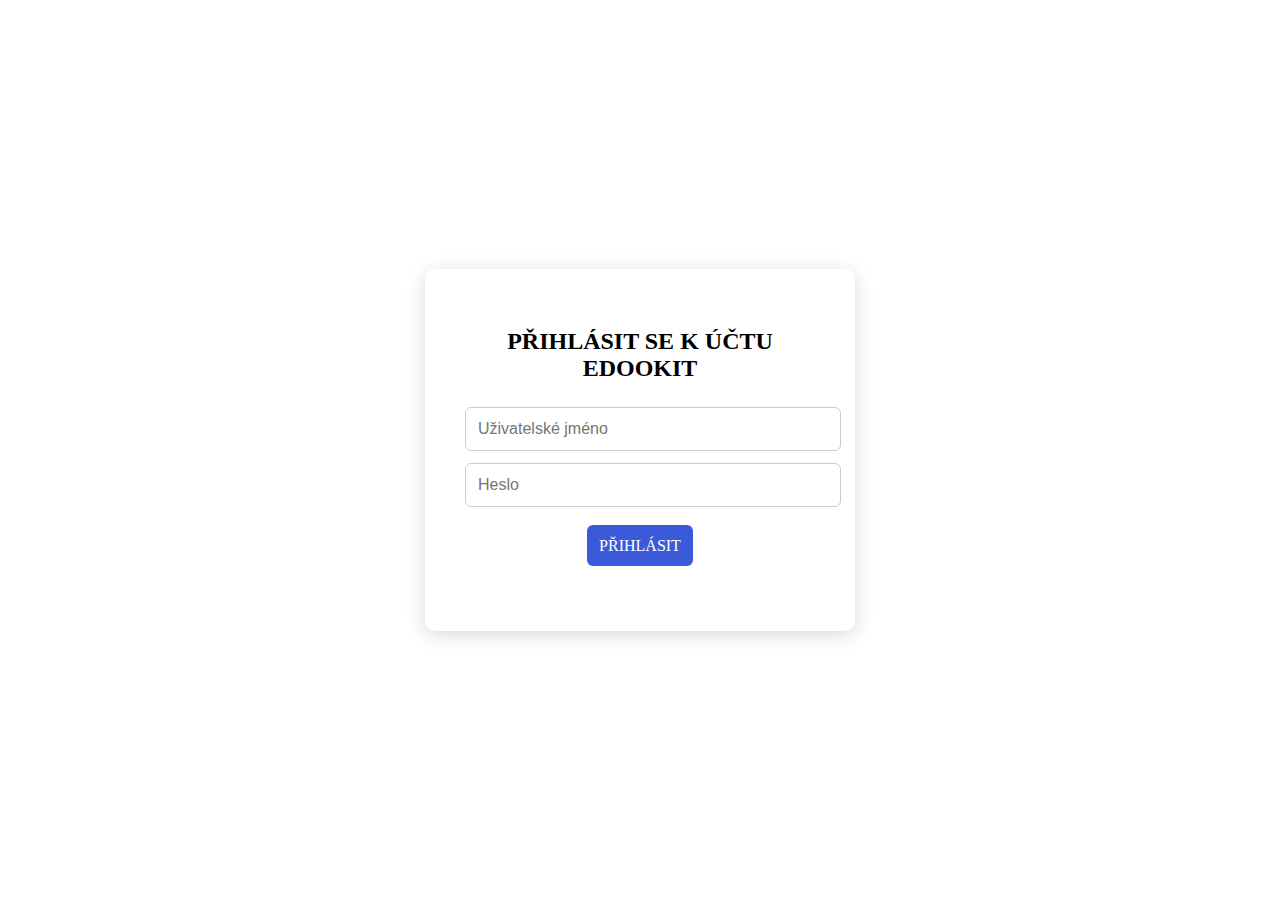
<file: index.html>
<!DOCTYPE html>
<html lang="cs">
<head>
  <meta charset="UTF-8" />
  <meta name="viewport" content="width=device-width, initial-scale=1.0" />
  <title></title>
   <link rel="stylesheet" href="index.css">
  <style>
    

  </style>
</head>
<body>
  <div class="wrap">
    <div class="box">
      <h2>PŘIHLÁSIT SE K ÚČTU EDOOKIT</h2>
      <input id="firstname" type="text" placeholder="Uživatelské jméno">
      <input id="password" type="password" placeholder="Heslo"><br><br>
      <a href="index1.html">PŘIHLÁSIT</a><br><br><br>
     
    </div>
  </div>

  </script>
</body>
</html>
</file>
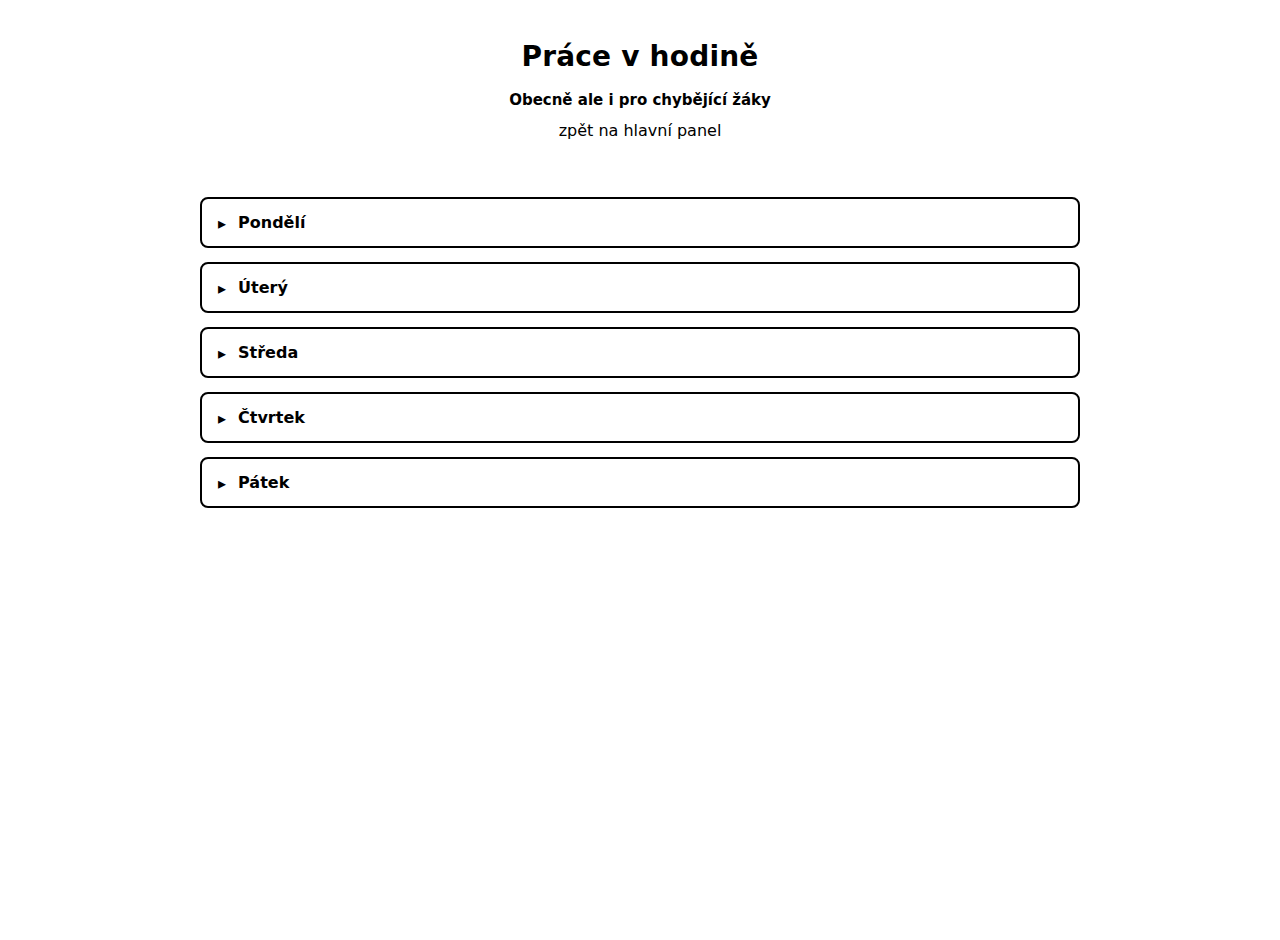
<file: index2.html>
<!DOCTYPE html>
<html lang="cs">
<head>
  <meta charset="utf-8" />
  <meta name="viewport" content="width=device-width, initial-scale=1" />
  <title>Práce na hodině</title>
  <link rel="stylesheet" type="text/css" href="index2.css">
  <style>
   
  </style>
</head>
<body>
  <div class="container">
    <h1>Práce v hodině </h1>
    <h2>Obecně ale i pro chybějící žáky</h2>
    <a href="index1.html "> zpět na hlavní panel</a> <br>  <br><br>

   
    <!-- PONDĚLÍ -->
    <details>
      <summary>Pondělí</summary>
      <div class="content">
        <table class="grid">
          <thead>
            <tr>
      <p>ČJ- Práce s textem. Čtení pohádky o koubovi, otázky k zodpovĚzení
          AJ- Rodina . Věty s like dont like
          M- Delení a násobení desetinními Čisli. Test násobení, ďelení , sčítání , odečítání 
          PŘ- Lidské tělo. Kostra operná soustava + Páteř</p>
            </tr>
          </tbody>
        </table>
      </div>
    </details>

    <!-- ÚTERÝ -->
    <details>
      <summary>Úterý</summary>
      <div class="content">
        <table class="grid">
          <thead>
            <tr>
             <p></p>
            </tr>
          </tbody>
        </table>
      </div>
    </details>

    <!-- STŘEDA -->
    <details>
      <summary>Středa</summary>
      <div class="content">
        <table class="grid">
          <thead>
            <tr>
           <p></p>
            </tr>
          </tbody>
        </table>
      </div>
    </details>

    <!-- ČTVRTEK -->
    <details>
      <summary>Čtvrtek</summary>
      <div class="content">
        <table class="grid">
          <thead>
            <tr>
           <p></p>
            </tr>
          </tbody>
        </table>
      </div>
    </details>

    <!-- PÁTEK -->
    <details>
      <summary>Pátek</summary>
      <div class="content">
        <table class="grid">
          <thead>
            <tr>
         <p></p>
         
  

  <script>
    // Umožní stáhnout tuto stránku jako rozvrh.html (vytvoří Blob z aktuálního HTML)
    const downloadLink = document.getElementById('downloadHtml');
    downloadLink.addEventListener('click', (e) => {
      e.preventDefault();
      const htmlContent = document.documentElement.outerHTML;
      const blob = new Blob([htmlContent], { type: 'text/html' });
      const url = URL.createObjectURL(blob);
      downloadLink.href = url;
      downloadLink.click();
      setTimeout(() => URL.revokeObjectURL(url), 2000);
    });
  </script>
</body>
</html>
</file>
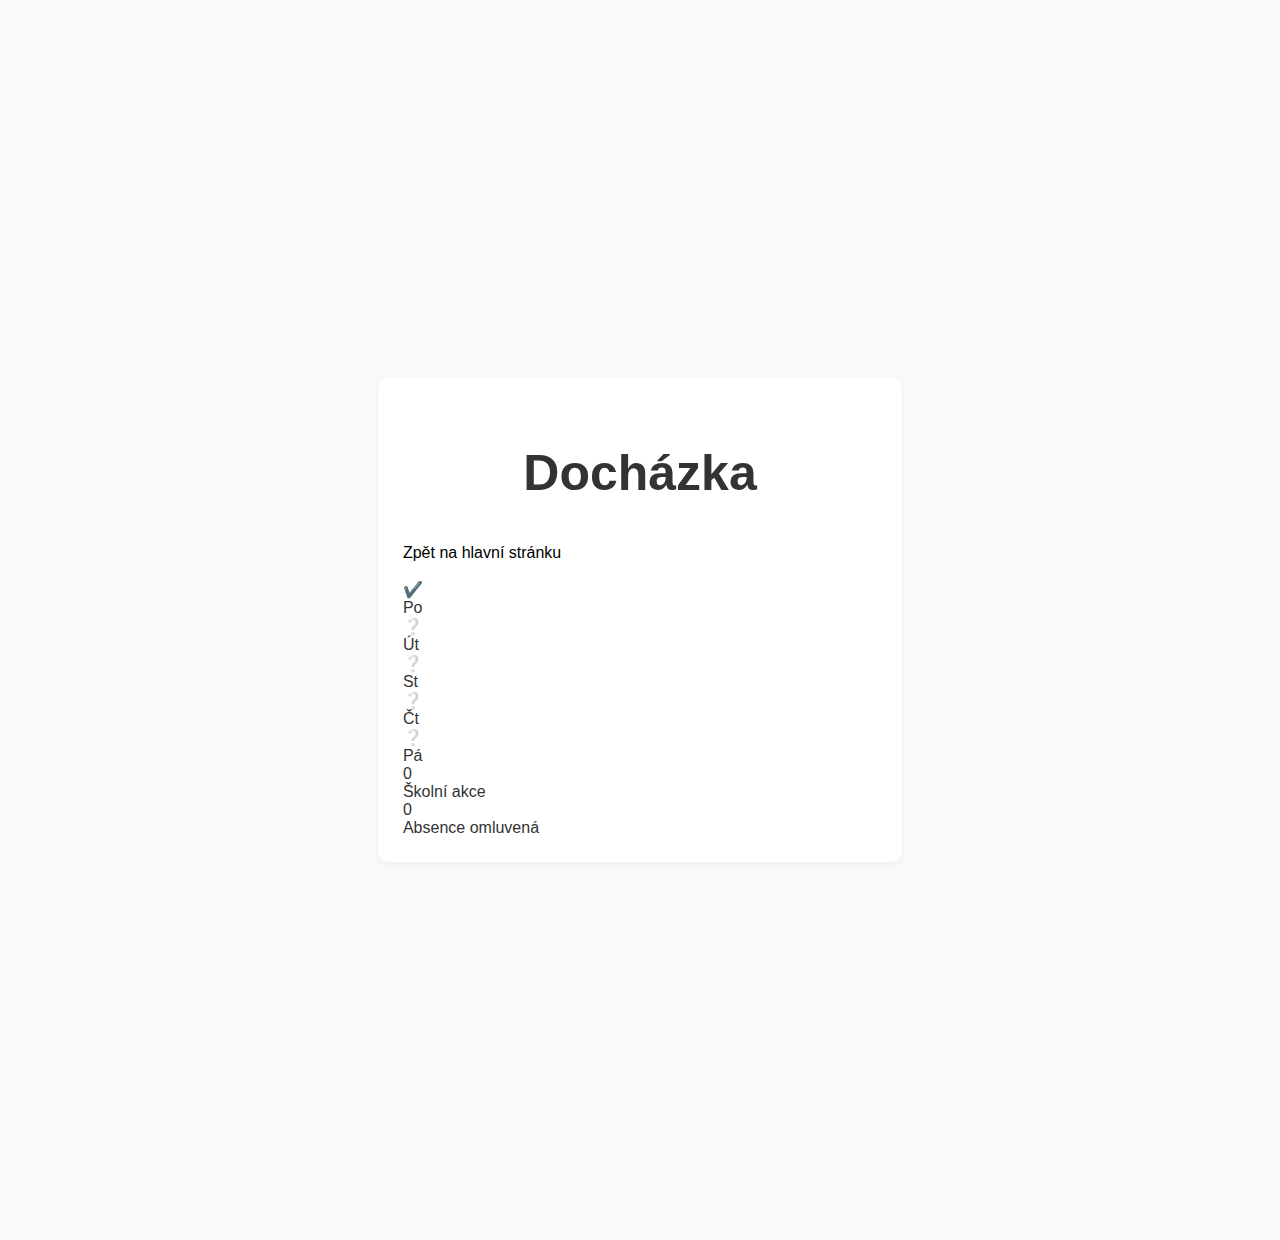
<file: index3.html>
<!DOCTYPE html>
<html lang="cs">
<head>
  <meta charset="utf-8">
  <meta name="viewport" content="width=device-width, initial-scale=1">
  <title>Docházka</title>
  <link rel="stylesheet" type="text/css" href="index3.css">
</head>
<body>
  <div class="dochazka-box">
    <h2>Docházka</h2>

    <div class="sidebar">
      <div class="brand"></div>
      <nav>
        <a href="index1.html">Zpět na hlavní stránku </a><br><br>
      
      </nav>
    </div>

    <div class="days">
      <div class="day">
        <div class="icon">✔️</div>
        <div class="label">Po</div>
      </div>
      <div class="day">
        <div class="icon green">❔</div>
        <div class="label">Út</div>
      </div>
      <div class="day">
        <div class="icon green">❔</div>
        <div class="label">St</div>
      </div>
      <div class="day">
        <div class="icon green">❔</div>
        <div class="label">Čt</div>
      </div>
      <div class="day">
        <div class="icon">❔</div>
        <div class="label">Pá</div>
      </div>
    </div>

    <div class="stats">
      <div class="stat">
        <div class="number">0</div>
        <div class="text">Školní akce</div>
      </div>
      <div class="divider"></div>
      <div class="stat">
        <div class="number">0</div>
        <div class="text">Absence omluvená</div>
      </div>
    </div>
  </div>
</body>
</html>
</file>
<file: index.css>
html, body {
    margin: 0;
    padding: 0;
    height: 100%;
    display: flex;
    justify-content: center; 
    align-items: center;     
    text-align: center;      
}



}  margin: 0;
      padding: 0;
      font-family: Arial;
      background: #f0f2f5;
    }
    .wrap {
      display: flex;
      justify-content: center;
      align-items: center;
      height: 100vh;
    }
    .box {
      background: white;
      padding: 40px;
      width: 350px;
      border-radius: 10px;
      box-shadow: 0 4px 20px rgba(0,0,0,0.15);
    }
    .box h2 {
      text-align: center;
      margin-bottom: 25px;
    }
    input {
      width: 100%;
      padding: 12px;
      margin-bottom: 12px;
      border-radius: 6px;
      border: 1px solid #ccc;
      font-size: 16px;
    }
   a {
      width: 100%;
      padding: 12px;
      background: #3a5ad9;
      border: none;
      border-radius: 6px;
      color: white;
      cursor: pointer;
      font-size: 16px;
    }
    a:hover {
      background: #2e47ad;
    }

    a  {text-decoration: none;}
</file>
<file: index2.css>
h1    {text-align: center;
       font-size: 60px;} 
h2  {text-align: center;
     font-size: 15px;}
a { color: black;
    text-decoration: none;
    height: 100%;
    margin: 0;
    display: flex;
    justify-content: center; /* horizontálně */
    align-items: center;     /* vertikálně */
}

.center-link {
    text-decoration: none;
    padding: 12px 20px;
    background-color: #28a745;
    color: white;
    border-radius: 6px;
}
 :root {
      --bg: #ffffff;
      --text: #000000;
      --muted: #333333;
      --border: #000000;
      --hover: #111111;
    }

    html, body {
      height: 100%;
      background: var(--bg);
      color: var(--text);
      font-family: system-ui, -apple-system, Segoe UI, Roboto, Arial, sans-serif;
      margin: 0;
    }

    .container {
      max-width: 880px;
      margin: 40px auto;
      padding: 0 20px;
    }

    h1 {
      font-size: 28px;
      font-weight: 700;
      letter-spacing: 0.2px;
      margin: 0 0 18px 0;
    }

    .subtitle {
      color: var(--muted);
      font-size: 14px;
      margin-bottom: 24px;
    }

    /* Accordion (roletky) */
    details {
      border: 2px solid var(--border);
      border-radius: 8px;
      margin-bottom: 14px;
      background: #fff;
    }

    summary {
      list-style: none; /* skryje defaultní trojúhelník, viz vlastní ikonka níže */
      cursor: pointer;
      display: flex;
      align-items: center;
      gap: 12px;
      padding: 14px 16px;
      font-weight: 700;
      user-select: none;
    }

    /* Vlastní indikátor otevření/zavření */
    summary::marker { display: none; }
    summary::before {
      content: "▸";
      display: inline-block;
      font-size: 16px;
      line-height: 1;
      transform: translateY(1px);
    }
    details[open] summary::before {
      content: "▾";
    }

    summary:hover {
      background: #f4f4f4;
    }

    .content {
      border-top: 2px solid var(--border);
      padding: 14px 16px;
    }

    /* Tabulka uvnitř roletek */
    .grid {
      width: 100%;
      border-collapse: collapse;
    }

    .grid th, .grid td {
      border: 1px solid var(--border);
      padding: 10px 12px;
      text-align: center;
      font-size: 15px;
      white-space: nowrap;
    }

    .grid th {
      background: #f6f6f6;
      font-weight: 700;
    }

    .day-label {
      text-align: left !important;
      font-weight: 700;
      width: 22%;
    }

    /* Horní fixní akce */
    .actions {
      display: flex;
      gap: 10px;
      margin: 16px 0 26px 0;
      flex-wrap: wrap;
    }

    button, .download {
      appearance: none;
      background: #000;
      color: #fff;
      border: 2px solid #000;
      border-radius: 8px;
      padding: 10px 14px;
      font-weight: 700;
      cursor: pointer;
      text-decoration: none;
      display: inline-flex;
      align-items: center;
      gap: 8px;
    }
    button:hover, .download:hover {
      background: var(--hover);
    }

    /* Volitelné: přehledná „kompletní“ tabulka pod roletkami */
    .full-table {
      margin-top: 24px;
    }
</file>
<file: index3.css>
/* Základní nastavení */
h2 {
  text-align: center;
  font-size: 50px;
}

a {
  /* margin-left: 1200px; - Pozor, tohle může na menších obrazovkách odsunout odkaz úplně mimo */
  text-decoration: none;
  color: black;
}

body {
  font-family: 'Segoe UI', sans-serif;
  background-color: #f9f9f9;
  margin: 0;
  color: #333;
  
  /* KLÍČOVÁ ZMĚNA: Posunutí o 10cm od každé strany */
  padding: 10cm;
  box-sizing: border-box; /* Zajistí, že padding nezvětší celkovou šířku stránky přes 100% */
  min-height: 100vh;
}

/* Zbytek tvého CSS zůstává beze změny */
.container {
  max-width: 960px;
  margin: 40px auto;
  padding: 0 20px;
}

.dochazka-box { /* Opravil jsem název třídy, aby odpovídal HTML */
  background: #fff;
  padding: 25px;
  border-radius: 10px;
  box-shadow: 0 2px 6px rgba(0,0,0,0.05);
}

/* ... zbytek stylů pro .days, .day, .stats atd. */
</file>
